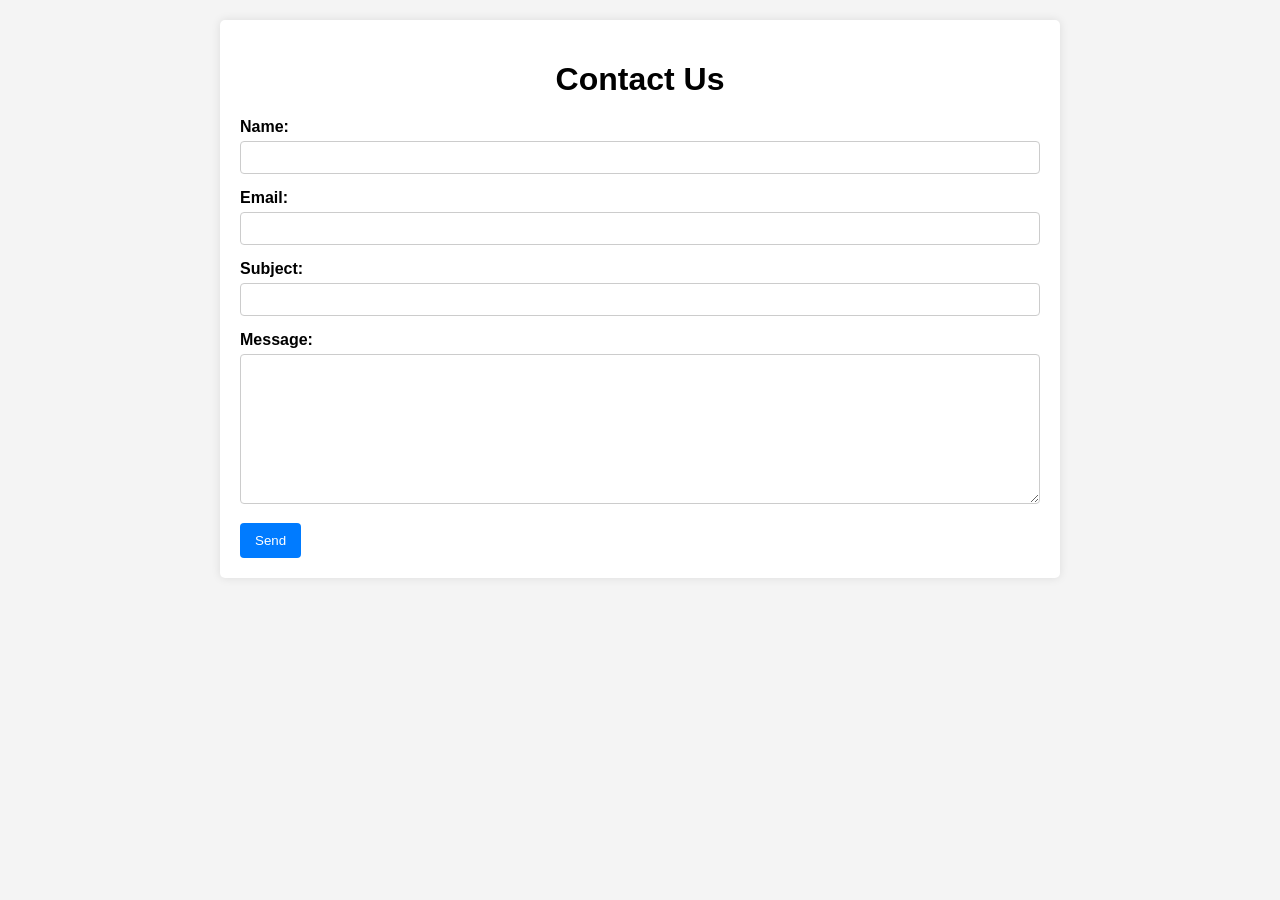
<file: templates/contact.html>
<!DOCTYPE html>
<html lang="en">
<head>
    <meta charset="UTF-8">
    <meta name="viewport" content="width=device-width, initial-scale=1.0">
    <title>Contact Us</title>
    <style>
        body {
            font-family: Arial, sans-serif;
            margin: 0;
            padding: 0;
            background-color: #f4f4f4;
        }

        .container {
            max-width: 800px;
            margin: 20px auto;
            padding: 20px;
            background-color: #fff;
            border-radius: 5px;
            box-shadow: 0 0 10px rgba(0, 0, 0, 0.1);
        }

        h1 {
            text-align: center;
            margin-bottom: 20px;
        }

        .form-group {
            margin-bottom: 15px;
        }

        label {
            display: block;
            margin-bottom: 5px;
            font-weight: bold;
        }

        input[type="text"],
        input[type="email"],
        textarea {
            width: 100%;
            padding: 8px;
            border: 1px solid #ccc;
            border-radius: 4px;
            box-sizing: border-box;
        }

        textarea {
            height: 150px;
        }

        button {
            background-color: #007bff;
            color: #fff;
            padding: 10px 15px;
            border: none;
            border-radius: 4px;
            cursor: pointer;
        }

        button:hover {
            background-color: #0056b3;
        }
    </style>
</head>
<body>
    <div class="container">
        <h1>Contact Us</h1>
        <form action="/contact" method="post">
            <div class="form-group">
                <label for="name">Name:</label>
                <input type="text" id="name" name="name" required>
            </div>
            <div class="form-group">
                <label for="email">Email:</label>
                <input type="email" id="email" name="email" required>
            </div>
            <div class="form-group">
                <label for="subject">Subject:</label>
                <input type="text" id="subject" name="subject" required>
            </div>
            <div class="form-group">
                <label for="message">Message:</label>
                <textarea id="message" name="message" required></textarea>
            </div>
            <button type="submit">Send</button>
        </form>
    </div>
</body>
</html>
</file>
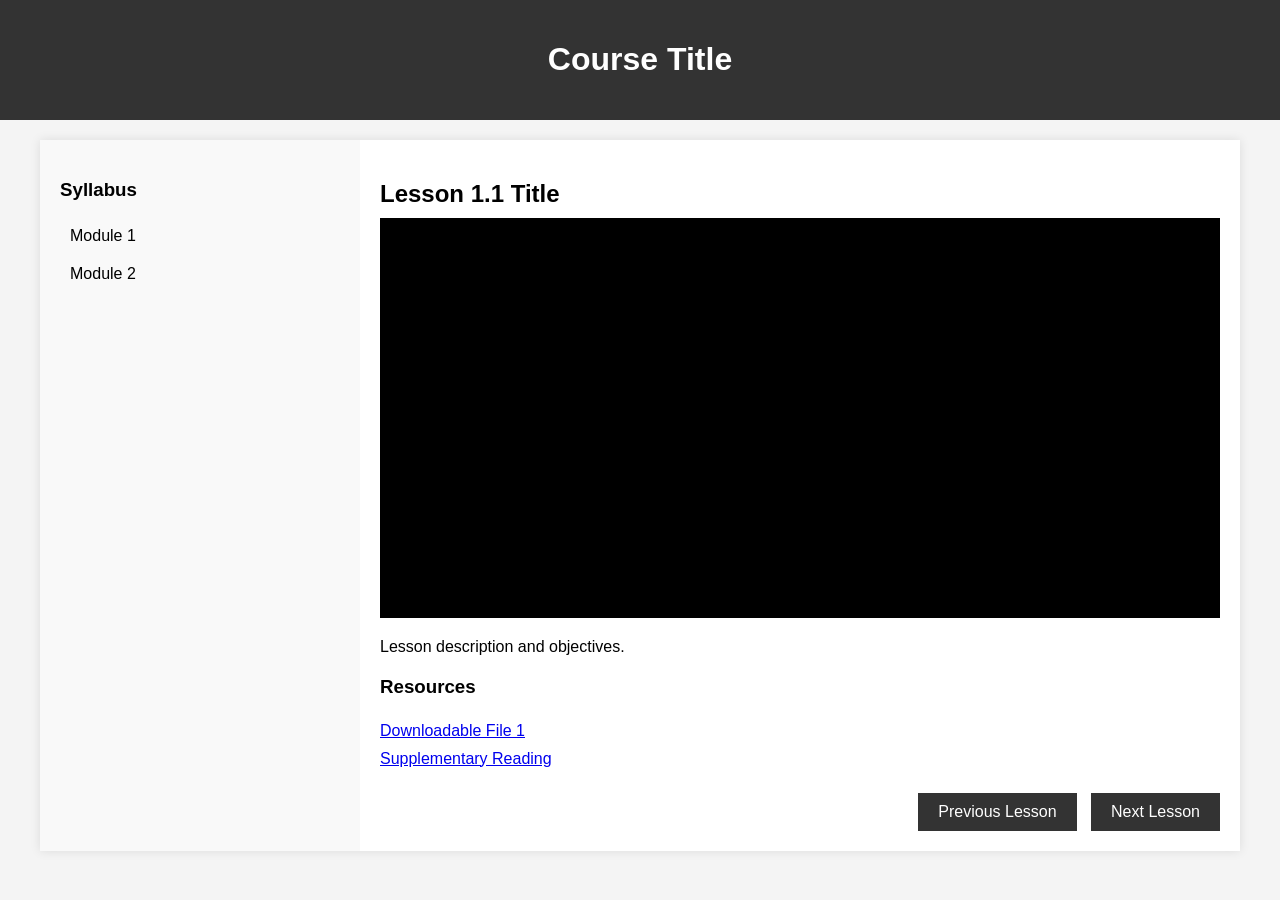
<file: templates/enrolled_course.html>
<!DOCTYPE html>
<html lang="en">
<head>
    <meta charset="UTF-8">
    <meta name="viewport" content="width=device-width, initial-scale=1.0">
    <title>Enrolled Course</title>
    <style>
        body {
            font-family: Arial, sans-serif;
            margin: 0;
            padding: 0;
            background-color: #f4f4f4;
        }
        header {
            background-color: #333;
            color: #fff;
            text-align: center;
            padding: 20px;
        }
        .container {
            display: flex;
            max-width: 1200px;
            margin: 20px auto;
            background-color: #fff;
            box-shadow: 0 0 10px rgba(0, 0, 0, 0.1);
        }
        .sidebar {
            width: 25%;
            padding: 20px;
            background-color: #f9f9f9;
        }
        .sidebar h3 {
            margin-bottom: 10px;
        }
        .sidebar ul {
            list-style: none;
            padding: 0;
        }
        .sidebar li {
            padding: 10px;
            cursor: pointer;
        }
        .sidebar li.active {
            background-color: #e0e0e0;
        }
        .sidebar ul ul {
            display: none;
            margin-left: 20px;
        }
        .sidebar li.expanded > ul {
            display: block;
        }
        .main-content {
            width: 75%;
            padding: 20px;
        }
        .lesson-title {
            font-size: 24px;
            margin-bottom: 10px;
        }
        .video-player {
            width: 100%;
            height: 400px;
            background-color: #000;
            margin-bottom: 20px;
        }
        .lesson-description {
            margin-bottom: 20px;
        }
        .resources {
            margin-bottom: 20px;
        }
        .resources ul {
            list-style: none;
            padding: 0;
        }
        .resources li {
            padding: 5px 0;
        }
        .nav-buttons {
            text-align: right;
        }
        .nav-buttons a {
            display: inline-block;
            padding: 10px 20px;
            background-color: #333;
            color: #fff;
            text-decoration: none;
            margin-left: 10px;
        }

        @media (max-width: 768px) {
            .container {
                flex-direction: column;
            }
            .sidebar {
                width: 100%;
            }
            .main-content {
                width: 100%;
            }
        }
    </style>
</head>
<body>
    <header>
        <h1>Course Title</h1>
    </header>
    <div class="container">
        <div class="sidebar">
            <h3>Syllabus</h3>
            <ul>
                <li class="module">
                    Module 1
                    <ul>
                        <li class="lesson active">Lesson 1.1</li>
                        <li class="lesson">Lesson 1.2</li>
                    </ul>
                </li>
                <li class="module">
                    Module 2
                    <ul>
                        <li class="lesson">Lesson 2.1</li>
                        <li class="lesson">Lesson 2.2</li>
                    </ul>
                </li>
            </ul>
        </div>
        <div class="main-content">
            <h2 class="lesson-title">Lesson 1.1 Title</h2>
            <div class="video-player">
                <!-- Placeholder for video player -->
            </div>
            <div class="lesson-description">
                <p>Lesson description and objectives.</p>
            </div>
            <div class="resources">
                <h3>Resources</h3>
                <ul>
                    <li><a href="#">Downloadable File 1</a></li>
                    <li><a href="#">Supplementary Reading</a></li>
                </ul>
            </div>
            <div class="nav-buttons">
                <a href="#">Previous Lesson</a>
                <a href="#">Next Lesson</a>
            </div>
        </div>
    </div>

    <script>
        const modules = document.querySelectorAll('.module');
        modules.forEach(module => {
            module.addEventListener('click', () => {
                module.classList.toggle('expanded');
            });
        });
    </script>
</body>
</html>
</file>
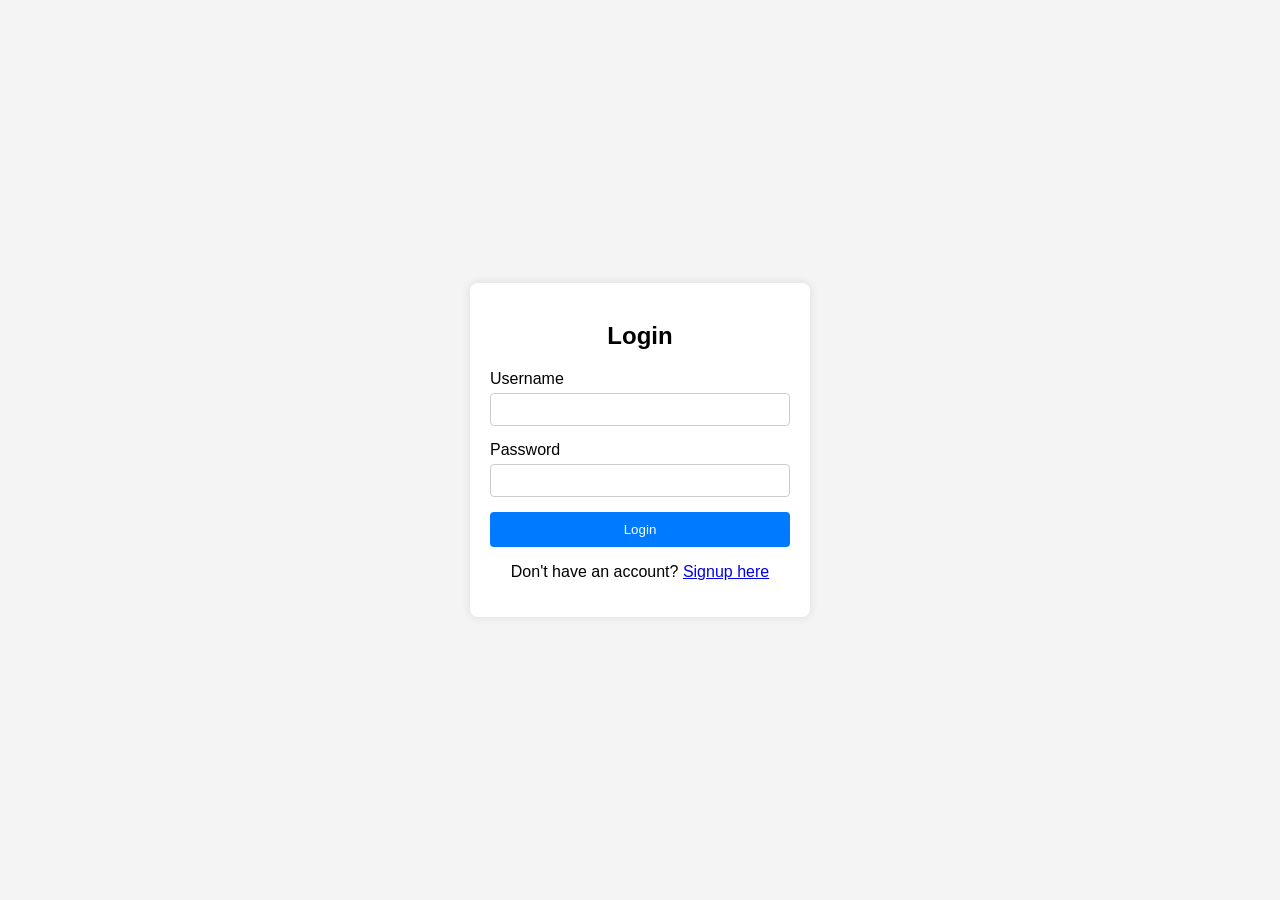
<file: templates/login.html>
<!DOCTYPE html>
<html lang="en">
<head>
    <meta charset="UTF-8">
    <meta name="viewport" content="width=device-width, initial-scale=1.0">
    <title>Login</title>
    <style>
        body {
            font-family: Arial, sans-serif;
            background-color: #f4f4f4;
            display: flex;
            justify-content: center;
            align-items: center;
            height: 100vh;
            margin: 0;
        }

        .login-container {
            background-color: #fff;
            padding: 20px;
            border-radius: 8px;
            box-shadow: 0 0 10px rgba(0, 0, 0, 0.1);
            width: 300px;
        }

        .login-container h2 {
            text-align: center;
            margin-bottom: 20px;
        }

        .form-group {
            margin-bottom: 15px;
        }

        .form-group label {
            display: block;
            margin-bottom: 5px;
        }

        .form-group input {
            width: 100%;
            padding: 8px;
            border: 1px solid #ccc;
            border-radius: 4px;
            box-sizing: border-box;
        }

        .login-button {
            background-color: #007bff;
            color: #fff;
            padding: 10px 15px;
            border: none;
            border-radius: 4px;
            cursor: pointer;
            width: 100%;
        }

        .signup-link {
            text-align: center;
            margin-top: 10px;
        }
    </style>
</head>
<body>
    <div class="login-container">
        <h2>Login</h2>
        <form>
            <div class="form-group">
                <label for="username">Username</label>
                <input type="text" id="username" name="username" required>
            </div>
            <div class="form-group">
                <label for="password">Password</label>
                <input type="password" id="password" name="password" required>
            </div>
            <button type="submit" class="login-button">Login</button>
            <div class="signup-link">
                <p>Don't have an account? <a href="#">Signup here</a></p>
            </div>
        </form>
    </div>
</body>
</html>
</file>
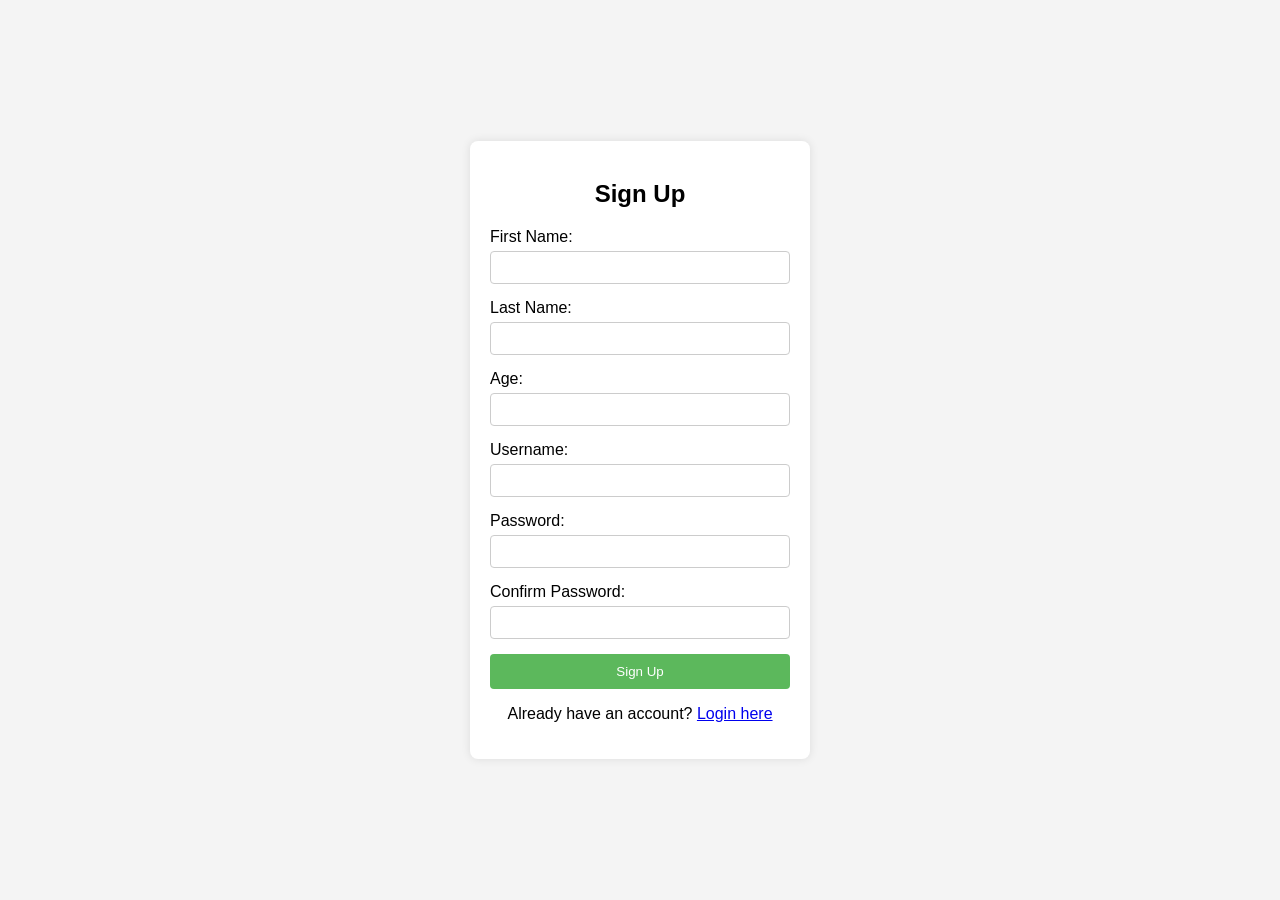
<file: templates/signup.html>
<!DOCTYPE html>
<html lang="en">
<head>
    <meta charset="UTF-8">
    <meta name="viewport" content="width=device-width, initial-scale=1.0">
    <title>Sign Up</title>
    <style>
        body {
            font-family: Arial, sans-serif;
            background-color: #f4f4f4;
            display: flex;
            justify-content: center;
            align-items: center;
            height: 100vh;
            margin: 0;
        }

        .signup-container {
            background-color: #fff;
            padding: 20px;
            border-radius: 8px;
            box-shadow: 0 0 10px rgba(0, 0, 0, 0.1);
            width: 300px;
        }

        .signup-container h2 {
            text-align: center;
            margin-bottom: 20px;
        }

        .form-group {
            margin-bottom: 15px;
        }

        .form-group label {
            display: block;
            margin-bottom: 5px;
        }

        .form-group input {
            width: 100%;
            padding: 8px;
            border: 1px solid #ccc;
            border-radius: 4px;
            box-sizing: border-box;
        }

        .signup-button {
            background-color: #5cb85c;
            color: white;
            padding: 10px 15px;
            border: none;
            border-radius: 4px;
            cursor: pointer;
            width: 100%;
        }

        .signup-button:hover {
            background-color: #4cae4c;
        }

        .login-link {
            text-align: center;
            margin-top: 10px;
        }
    </style>
</head>
<body>
    <div class="signup-container">
        <h2>Sign Up</h2>
        <form>
            <div class="form-group">
                <label for="firstName">First Name:</label>
                <input type="text" id="firstName" name="firstName" required>
            </div>
            <div class="form-group">
                <label for="lastName">Last Name:</label>
                <input type="text" id="lastName" name="lastName" required>
            </div>
            <div class="form-group">
                <label for="age">Age:</label>
                <input type="number" id="age" name="age" required>
            </div>
            <div class="form-group">
                <label for="username">Username:</label>
                <input type="text" id="username" name="username" required>
            </div>
            <div class="form-group">
                <label for="password">Password:</label>
                <input type="password" id="password" name="password" required>
            </div>
            <div class="form-group">
                <label for="confirmPassword">Confirm Password:</label>
                <input type="password" id="confirmPassword" name="confirmPassword" required>
            </div>
            <button type="submit" class="signup-button">Sign Up</button>
        </form>
        <div class="login-link">
            <p>Already have an account? <a href="#">Login here</a></p>
        </div>
    </div>
</body>
</html>
</file>
